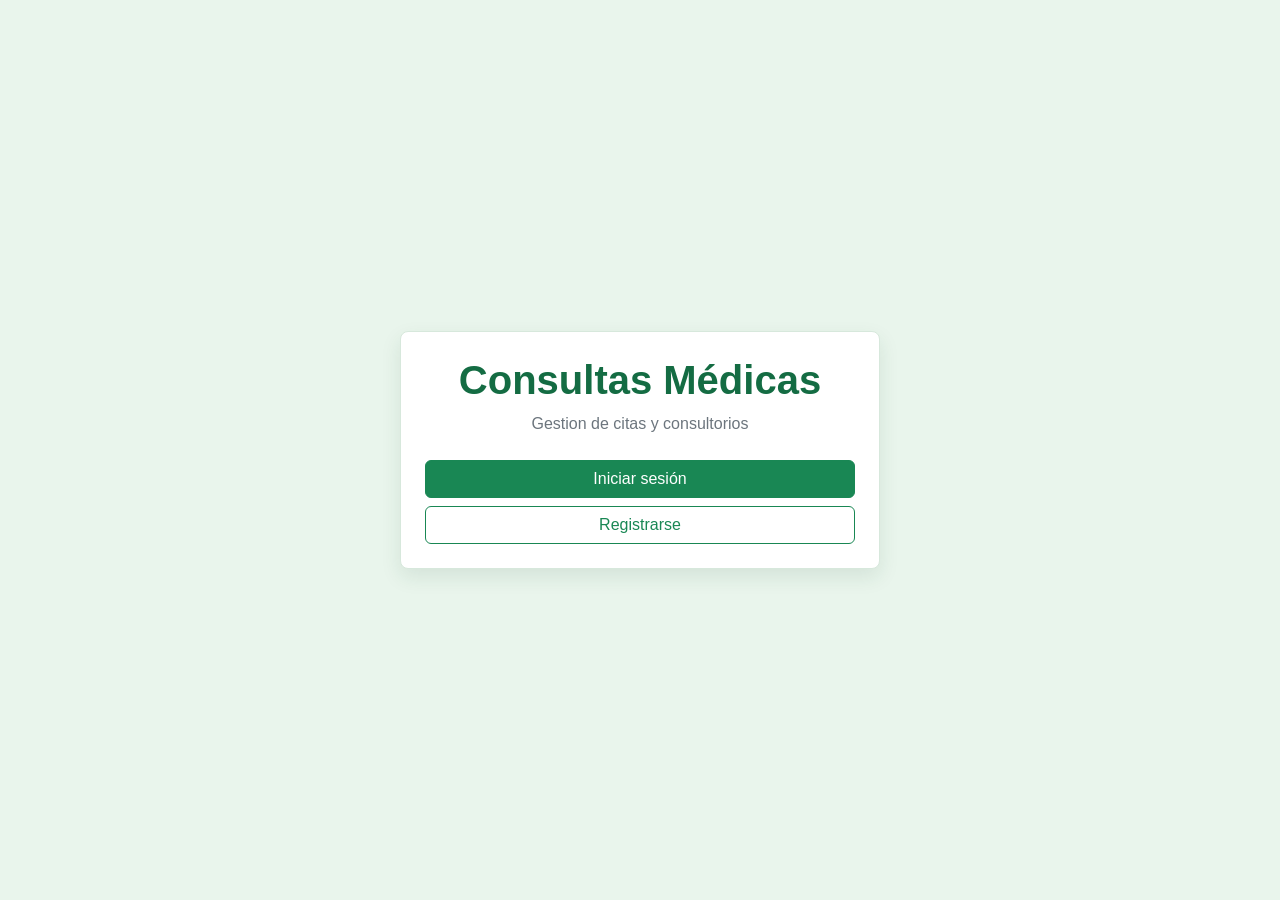
<file: src/main/resources/static/index.html>
<!DOCTYPE html>
<html lang="es">
<head>
    <meta charset="UTF-8">
    <meta name="viewport" content="width=device-width, initial-scale=1">
    <title>Consultas Médicas</title>
    <link href="https://cdn.jsdelivr.net/npm/bootstrap@5.3.2/dist/css/bootstrap.min.css" rel="stylesheet">
    <link href="styles.css" rel="stylesheet">
</head>
<body class="inicio d-flex align-items-center">
<main class="container">
    <section class="card card-simple p-4 mx-auto text-center bg-white" style="max-width: 480px;">
        <h1 class="titulo-panel mb-2">Consultas Médicas</h1>
        <p class="text-secondary mb-4">Gestion de citas y consultorios</p>
        <div class="d-grid gap-2">
            <a class="btn btn-success" href="login.html">Iniciar sesión</a>
            <a class="btn btn-outline-success" href="register.html">Registrarse</a>
        </div>
    </section>
</main>
</body>
</html>
</file>
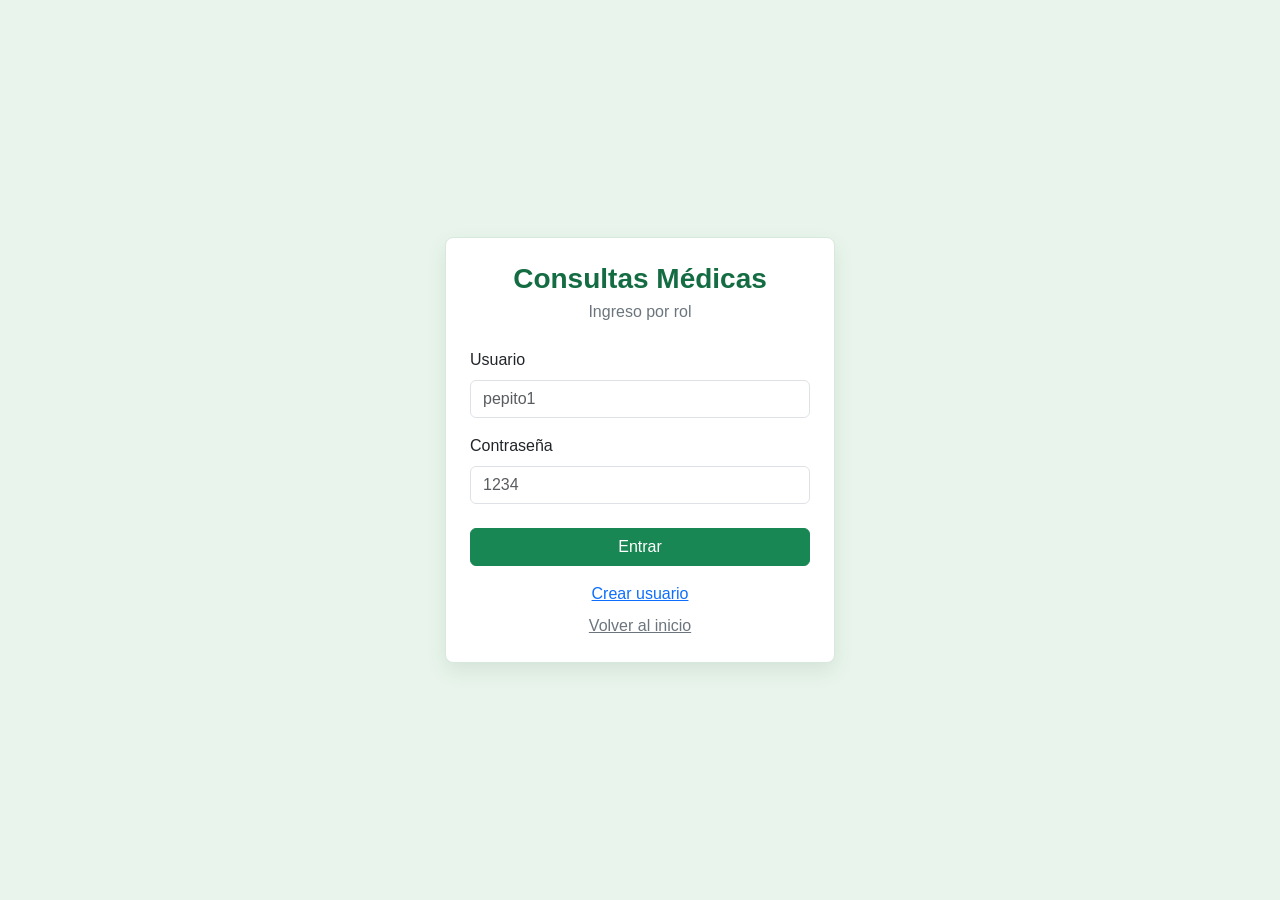
<file: src/main/resources/static/administrador.html>
<!DOCTYPE html>
<html lang="es">
<head>
    <meta charset="UTF-8">
    <meta name="viewport" content="width=device-width, initial-scale=1">
    <title>Administrador</title>
    <link href="https://cdn.jsdelivr.net/npm/bootstrap@5.3.2/dist/css/bootstrap.min.css" rel="stylesheet">
    <link href="styles.css" rel="stylesheet">
</head>
<body>
<nav class="navbar navbar-verde mb-4"><div class="container"><span class="navbar-brand text-white">Consultas Medicas</span></div></nav>
<main class="container py-3">
    <header class="topbar">
        <div>
            <span class="badge-role">ADMINISTRADOR</span>
            <h1 class="h2 mt-2 titulo-panel">Gestión de consultas</h1>
            <p>Sesión: <strong id="usuarioActual"></strong></p>
        </div>
        <button class="btn btn-outline-danger" onclick="logout()">Cerrar sesión</button>
    </header>

    <div id="mensaje" class="alert alert-danger d-none"></div>

    <section class="card card-simple bg-white p-4 mb-4">
        <h2 class="h5 mb-3">Registrar médico</h2>
        <form id="formMedico" onsubmit="guardarMedico(event)">
            <div class="row g-3">
                <div class="col-md-4">
                    <label class="form-label">Usuario</label>
                    <input id="medicoUser" class="form-control" required>
                </div>
                <div class="col-md-4">
                    <label class="form-label">Nombre</label>
                    <input id="medicoNombre" class="form-control" maxlength="40" pattern="[A-Za-z0-9 ]+" required>
                </div>
                <div class="col-md-4">
                    <label class="form-label">Contraseña</label>
                    <input id="medicoPass" type="password" class="form-control" minlength="4" required>
                </div>
            </div>
            <button class="btn btn-success mt-3" type="submit">Registrar</button>
        </form>
        <div class="table-responsive mt-3">
            <table class="table table-sm table-hover mb-0">
                <thead><tr><th>Médico</th><th>Acciones</th></tr></thead>
                <tbody id="tablaMedicos"></tbody>
            </table>
        </div>
    </section>

    <section class="card card-simple bg-white p-4 mb-4">
        <h2 class="h5 mb-3">Nueva consulta</h2>
        <form id="formConsulta" onsubmit="guardarConsulta(event)">
            <input id="consultaId" type="hidden">
            <div class="row g-3">
                <div class="col-md-6">
                    <label class="form-label">Paciente</label>
                    <select id="pacienteId" class="form-select" onchange="copiarNombrePaciente()" required></select>
                </div>
                <div class="col-md-6">
                    <label class="form-label">Nombre del paciente</label>
                    <input id="nombrePaciente" class="form-control" maxlength="40" pattern="[A-Za-z0-9 ]+" required>
                </div>
                <div class="col-12">
                    <label class="form-label">Motivo de la consulta</label>
                    <input id="motivo" class="form-control" maxlength="100" required>
                </div>
                <div class="col-md-3">
                    <label class="form-label">Consultorio</label>
                    <input id="numeroConsultorio" type="number" min="1" class="form-control" required>
                </div>
                <div class="col-md-3">
                    <label class="form-label">Hora inicio</label>
                    <input id="inicio" type="time" class="form-control" required>
                </div>
                <div class="col-md-3">
                    <label class="form-label">Hora final</label>
                    <input id="fin" type="time" class="form-control" required>
                </div>
                <div class="col-md-3">
                    <label class="form-label">Médico</label>
                    <select id="medicoId" class="form-select" required></select>
                </div>
            </div>
            <div class="mt-4">
                <button class="btn btn-success" type="submit"><span id="guardarTexto">Guardar</span></button>
                <button id="cancelarEdicion" type="button" class="btn btn-outline-secondary d-none" onclick="limpiarFormulario()">Cancelar</button>
            </div>
        </form>
    </section>

    <section class="card card-simple bg-white p-3">
        <div class="table-responsive">
            <table class="table table-hover mb-0">
                <thead><tr><th>Paciente</th><th>Consultorio</th><th>Horario</th><th>Medico</th><th>Acciones</th></tr></thead>
                <tbody id="tabla"></tbody>
            </table>
        </div>
    </section>
</main>
<script src="app.js"></script>
<script>cargarAdministrador();</script>
</body>
</html>
</file>
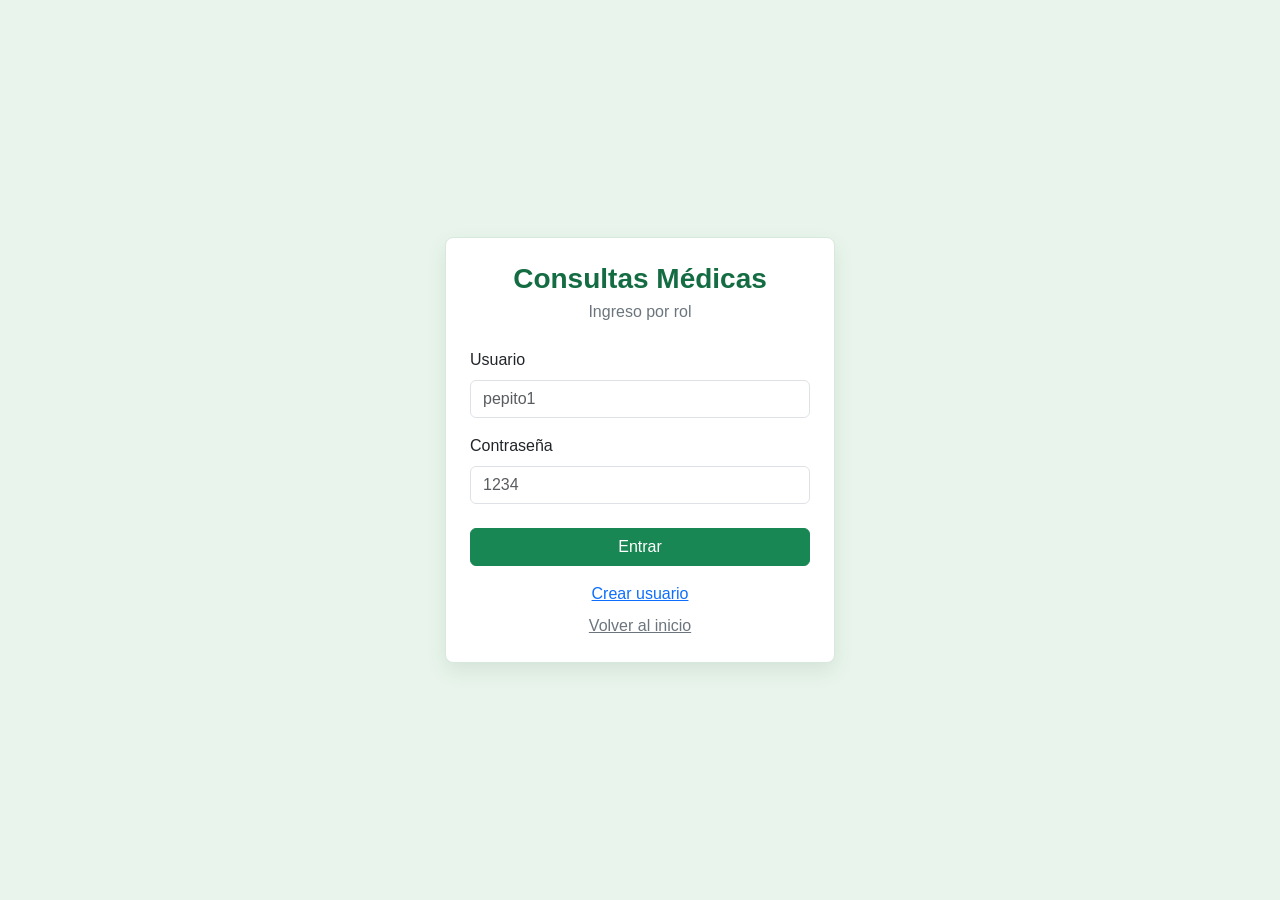
<file: src/main/resources/static/login.html>
<!DOCTYPE html>
<html lang="es">
<head>
    <meta charset="UTF-8">
    <meta name="viewport" content="width=device-width, initial-scale=1">
    <title>Inicio de sesión</title>
    <link href="https://cdn.jsdelivr.net/npm/bootstrap@5.3.2/dist/css/bootstrap.min.css" rel="stylesheet">
    <link href="styles.css" rel="stylesheet">
</head>
<body class="inicio">
<main class="container d-flex justify-content-center align-items-center min-vh-100">
    <section class="card card-simple bg-white p-4" style="width: 390px;">
        <h1 class="h3 text-center titulo-panel mb-1">Consultas Médicas</h1>
        <p class="text-center text-secondary mb-4">Ingreso por rol</p>

        <div id="mensaje" class="alert alert-danger d-none"></div>

        <label for="user" class="form-label">Usuario</label>
        <input id="user" class="form-control mb-3" placeholder="pepito1">

        <label for="pass" class="form-label">Contraseña</label>
        <input id="pass" type="password" class="form-control mb-4" placeholder="1234">

        <button class="btn btn-success w-100" onclick="login()">Entrar</button>
        <a href="register.html" class="mt-3 text-center d-block">Crear usuario</a>
        <a href="index.html" class="mt-2 text-center d-block text-secondary">Volver al inicio</a>
    </section>
</main>
<script src="app.js"></script>
</body>
</html>
</file>
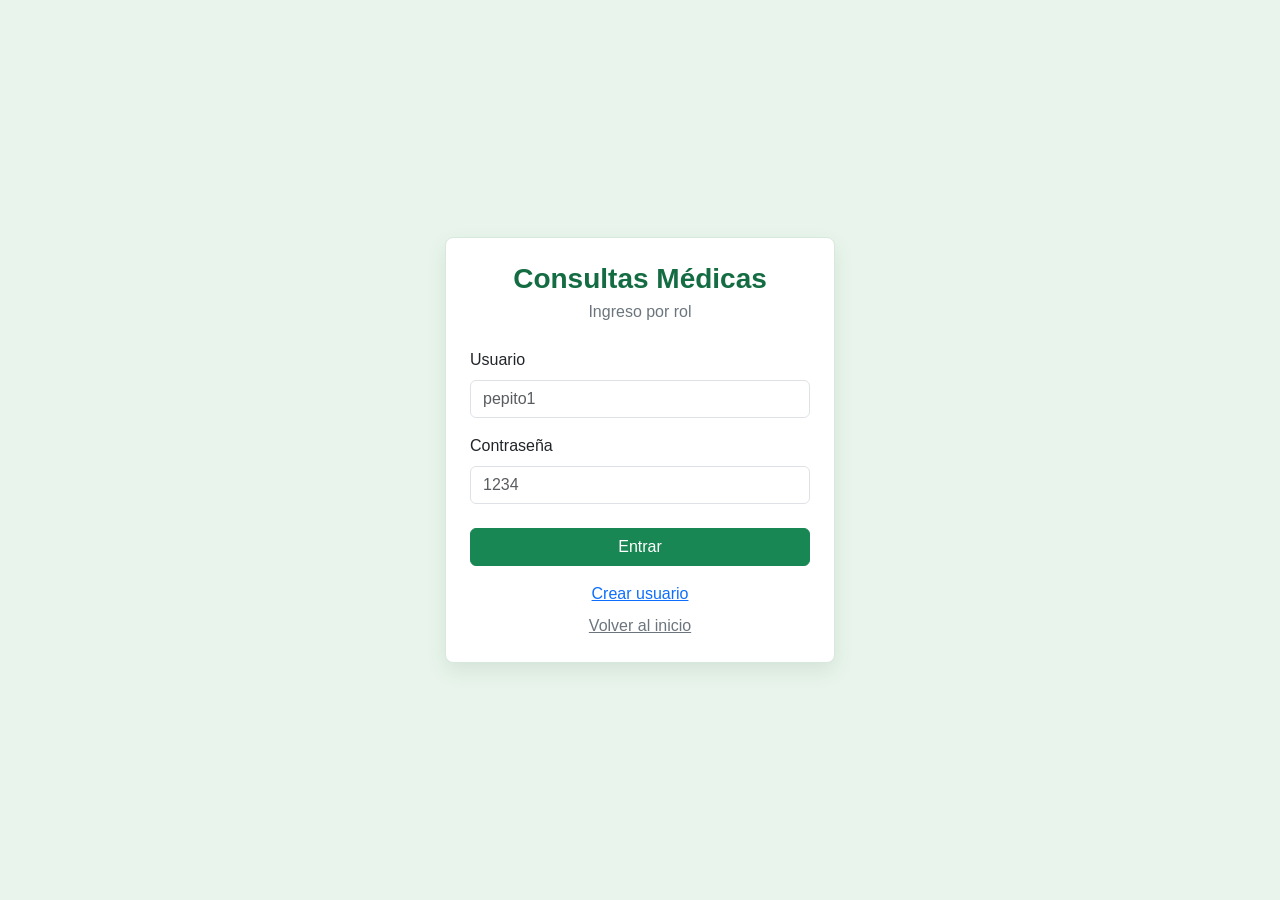
<file: src/main/resources/static/medico.html>
<!DOCTYPE html>
<html lang="es">
<head>
    <meta charset="UTF-8">
    <meta name="viewport" content="width=device-width, initial-scale=1">
    <title>Médico</title>
    <link href="https://cdn.jsdelivr.net/npm/bootstrap@5.3.2/dist/css/bootstrap.min.css" rel="stylesheet">
    <link href="styles.css" rel="stylesheet">
</head>
<body>
<nav class="navbar navbar-verde mb-4"><div class="container"><span class="navbar-brand text-white">Consultas Medicas</span></div></nav>
<main class="container py-3">
    <header class="topbar">
        <div>
            <span class="badge-role">MÉDICO</span>
            <h1 class="h2 mt-2 titulo-panel">Mis consultas</h1>
            <p>Sesión: <strong id="usuarioActual"></strong></p>
        </div>
        <button class="btn btn-outline-danger" onclick="logout()">Cerrar sesión</button>
    </header>
    <div id="mensaje" class="alert alert-danger d-none"></div>
    <section class="card card-simple bg-white p-3">
        <div class="table-responsive">
            <table class="table table-hover mb-0">
                <thead><tr><th>Paciente</th><th>Consultorio</th><th>Horario</th><th>Médico</th><th>Acción</th></tr></thead>
                <tbody id="tabla"></tbody>
            </table>
        </div>
    </section>
</main>
<script src="app.js"></script>
<script>cargarMedico();</script>
</body>
</html>
</file>
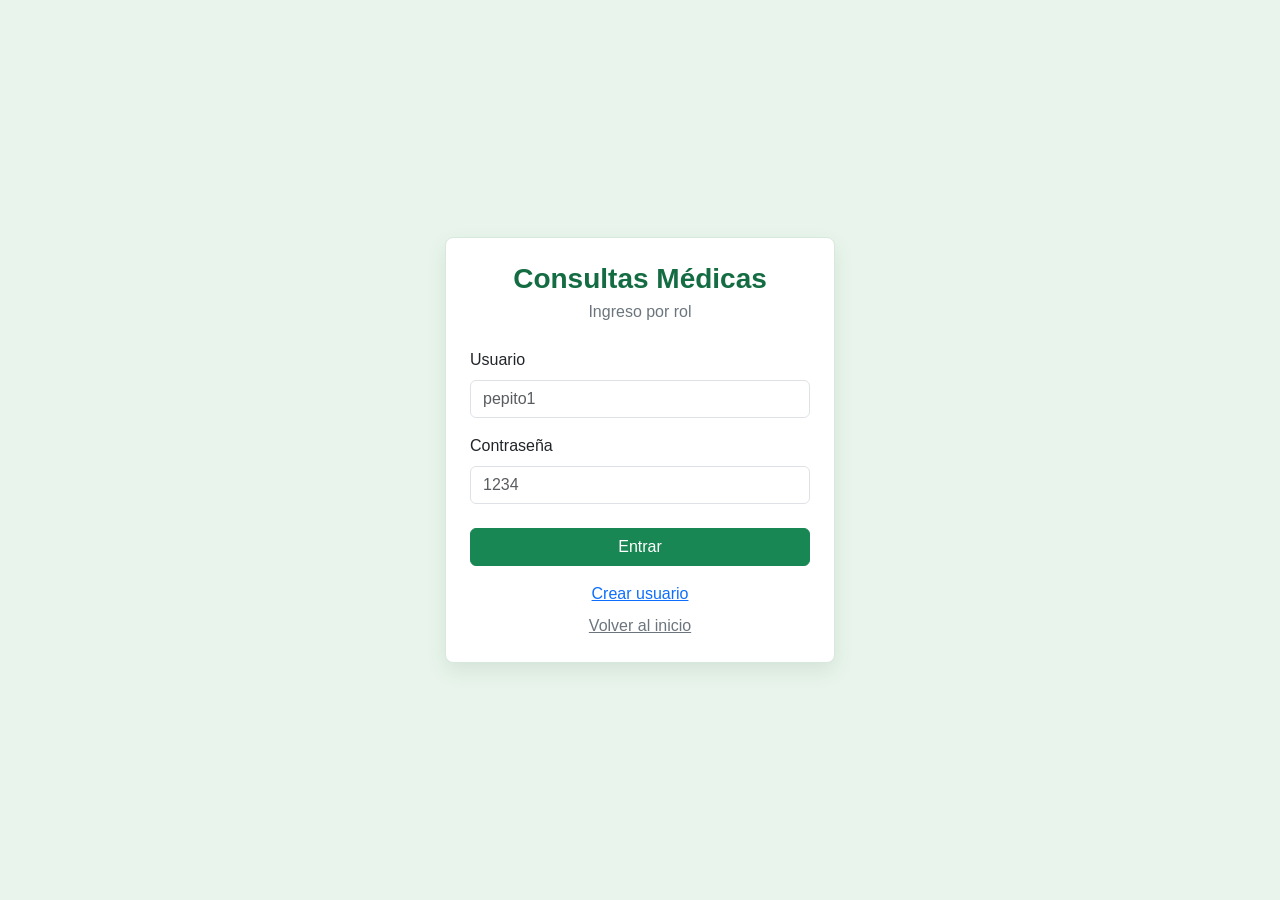
<file: src/main/resources/static/paciente.html>
<!DOCTYPE html>
<html lang="es">
<head>
    <meta charset="UTF-8">
    <meta name="viewport" content="width=device-width, initial-scale=1">
    <title>Paciente</title>
    <link href="https://cdn.jsdelivr.net/npm/bootstrap@5.3.2/dist/css/bootstrap.min.css" rel="stylesheet">
    <link href="styles.css" rel="stylesheet">
</head>
<body>
<nav class="navbar navbar-verde mb-4"><div class="container"><span class="navbar-brand text-white">Consultas Medicas</span></div></nav>
<main class="container py-3">
    <header class="topbar">
        <div>
            <span class="badge-role">PACIENTE</span>
            <h1 class="h2 mt-2 titulo-panel">Mis citas</h1>
            <p>Sesión: <strong id="usuarioActual"></strong></p>
        </div>
        <button class="btn btn-outline-danger" onclick="logout()">Cerrar sesión</button>
    </header>
    <div id="mensaje" class="alert alert-danger d-none"></div>
    <section class="card card-simple bg-white p-3">
        <div class="table-responsive">
            <table class="table table-hover mb-0">
                <thead><tr><th>Paciente</th><th>Consultorio</th><th>Horario</th><th>Médico</th><th>Acción</th></tr></thead>
                <tbody id="tabla"></tbody>
            </table>
        </div>
    </section>
</main>
<script src="app.js"></script>
<script>cargarPaciente();</script>
</body>
</html>
</file>
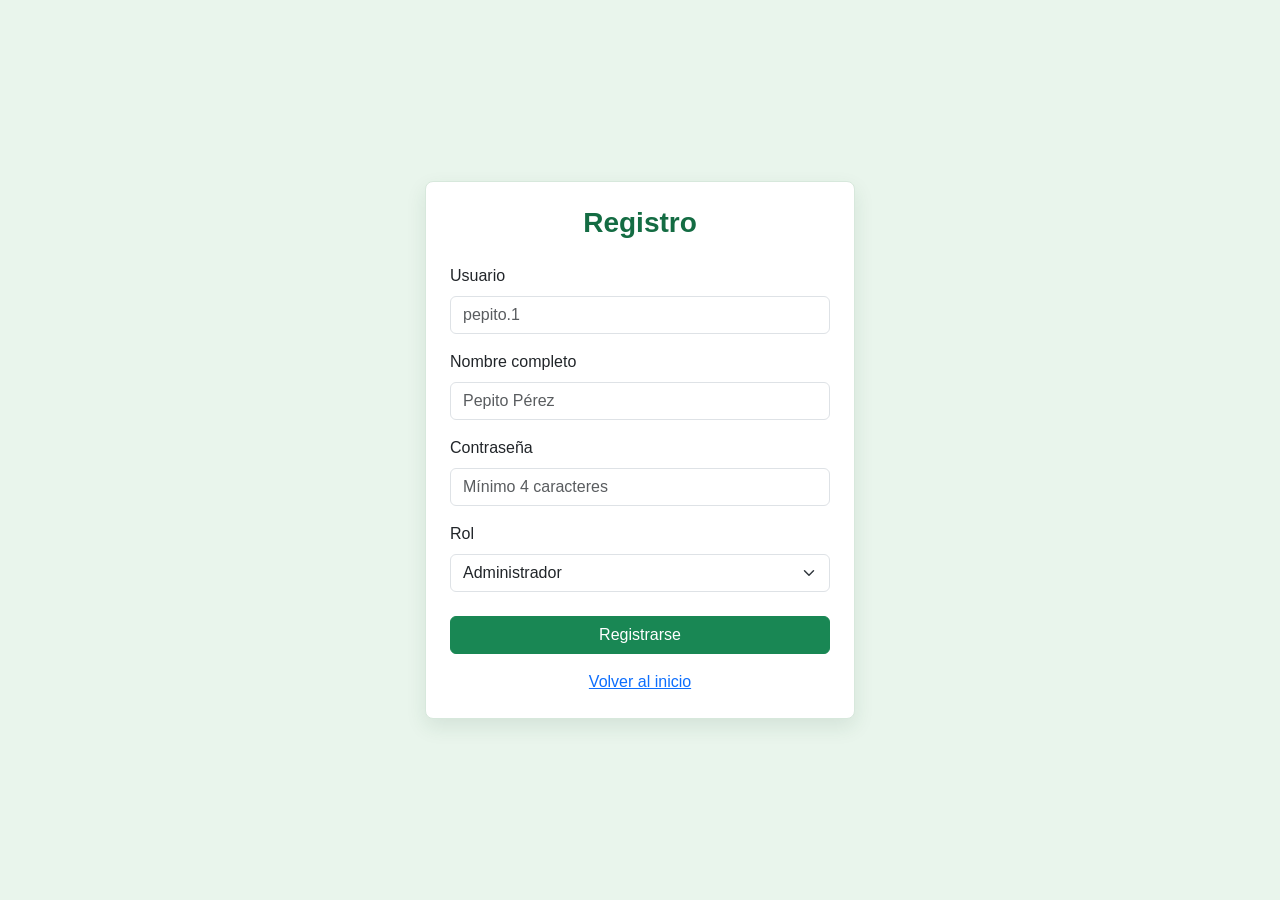
<file: src/main/resources/static/register.html>
<!DOCTYPE html>
<html lang="es">
<head>
    <meta charset="UTF-8">
    <meta name="viewport" content="width=device-width, initial-scale=1">
    <title>Registro</title>
    <link href="https://cdn.jsdelivr.net/npm/bootstrap@5.3.2/dist/css/bootstrap.min.css" rel="stylesheet">
    <link href="styles.css" rel="stylesheet">
</head>
<body class="inicio">
<main class="container d-flex justify-content-center align-items-center min-vh-100">
    <section class="card card-simple bg-white p-4" style="width: 430px;">
        <h1 class="h3 text-center titulo-panel mb-4">Registro</h1>

        <div id="mensaje" class="alert alert-danger d-none"></div>

        <label for="user" class="form-label">Usuario</label>
        <input id="user" class="form-control mb-3" placeholder="pepito.1">

        <label for="nombreCompleto" class="form-label">Nombre completo</label>
        <input id="nombreCompleto" class="form-control mb-3"  placeholder="Pepito Pérez" maxlength="40" pattern="[A-Za-z0-9 ]+" required>

        <label for="pass" class="form-label">Contraseña</label>
        <input id="pass" type="password" class="form-control mb-3" placeholder="Mínimo 4 caracteres">

        <label for="role" class="form-label">Rol</label>
        <select id="role" class="form-select mb-4">
            <option value="ADMINISTRADOR">Administrador</option>
            <option value="MEDICO">Médico</option>
            <option value="PACIENTE">Paciente</option>
        </select>

        <button class="btn btn-success w-100" onclick="registrar()">Registrarse</button>
        <a href="login.html" class="d-block text-center mt-3">Volver al inicio</a>
    </section>
</main>
<script src="app.js"></script>
</body>
</html>
</file>
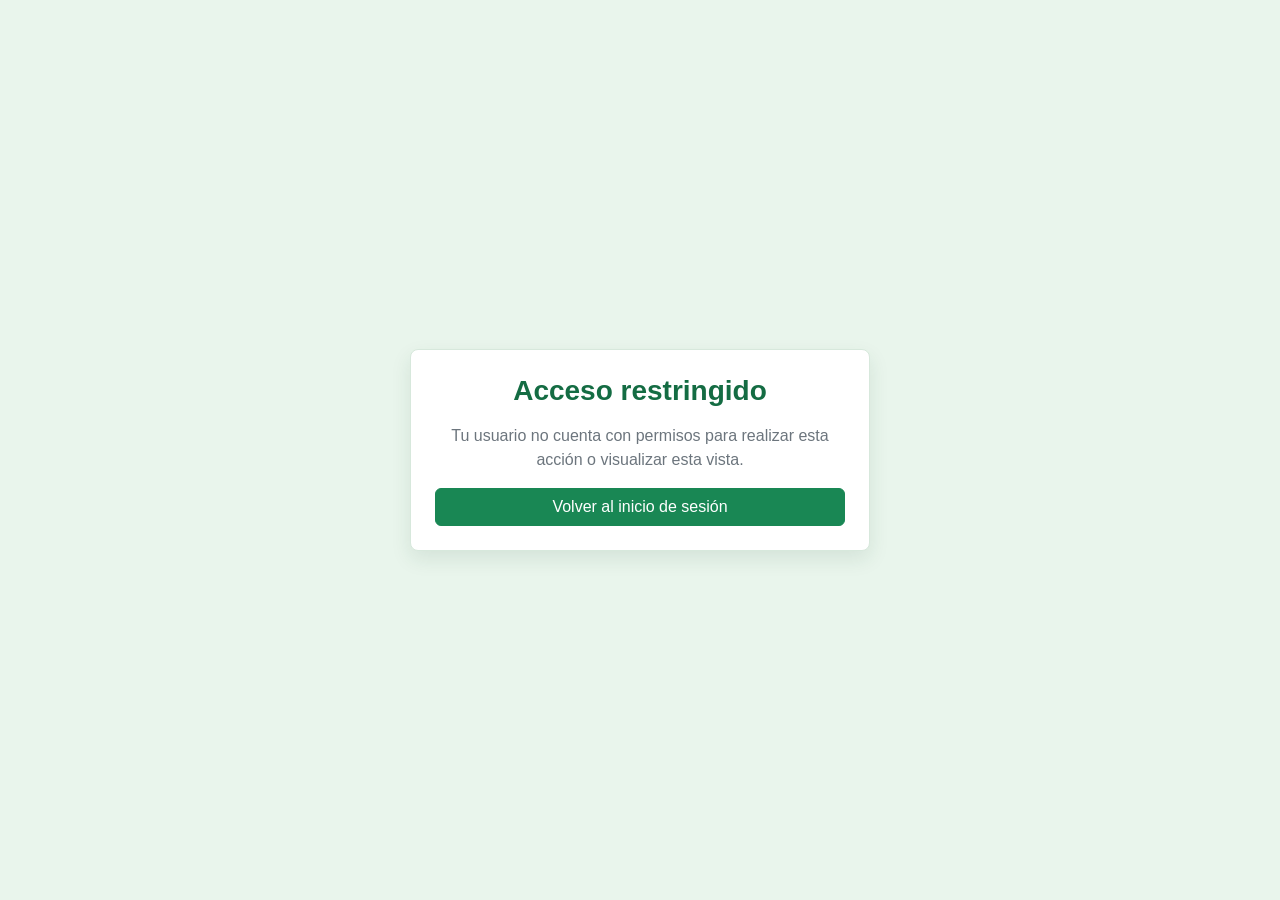
<file: src/main/resources/static/sin-permiso.html>
<!DOCTYPE html>
<html lang="es">
<head>
    <meta charset="UTF-8">
    <meta name="viewport" content="width=device-width, initial-scale=1">
    <title>Acceso restringido</title>
    <link href="https://cdn.jsdelivr.net/npm/bootstrap@5.3.2/dist/css/bootstrap.min.css" rel="stylesheet">
    <link href="styles.css" rel="stylesheet">
</head>
<body class="inicio d-flex align-items-center">
<main class="container">
    <section class="card card-simple bg-white p-4 mx-auto text-center" style="max-width: 460px;">
        <h1 class="h3 mb-3 titulo-panel">Acceso restringido</h1>
        <p class="text-secondary">Tu usuario no cuenta con permisos para realizar esta acción o visualizar esta vista.</p>
        <button class="btn btn-success w-100" onclick="location.href='login.html'">Volver al inicio de sesión</button>
    </section>
</main>
</body>
</html>
</file>
<file: src/main/resources/static/styles.css>
body {
    background: #f3f8f4;
    color: #1d2b22;
    font-family: Arial, Helvetica, sans-serif;
}

.inicio {
    min-height: 100vh;
    background: #e9f5ec;
}

.card-simple {
    border: 1px solid #d7e8dc;
    border-radius: 8px;
    box-shadow: 0 8px 20px rgba(31, 80, 45, 0.10);
}

.navbar-verde {
    background: #198754;
}

.titulo-panel {
    color: #146c43;
    font-weight: 700;
}

.badge-role {
    background: #d1e7dd;
    color: #0f5132;
    border-radius: 6px;
    padding: 6px 10px;
    font-weight: 600;
}

.topbar {
    display: flex;
    align-items: center;
    justify-content: space-between;
    gap: 12px;
    margin-bottom: 20px;
}

.topbar p {
    margin: 0;
    color: #5f6f64;
}

.table {
    vertical-align: middle;
}

.table td span {
    display: block;
    color: #6c757d;
    font-size: 0.9rem;
}

.acciones {
    white-space: nowrap;
}
</file>
